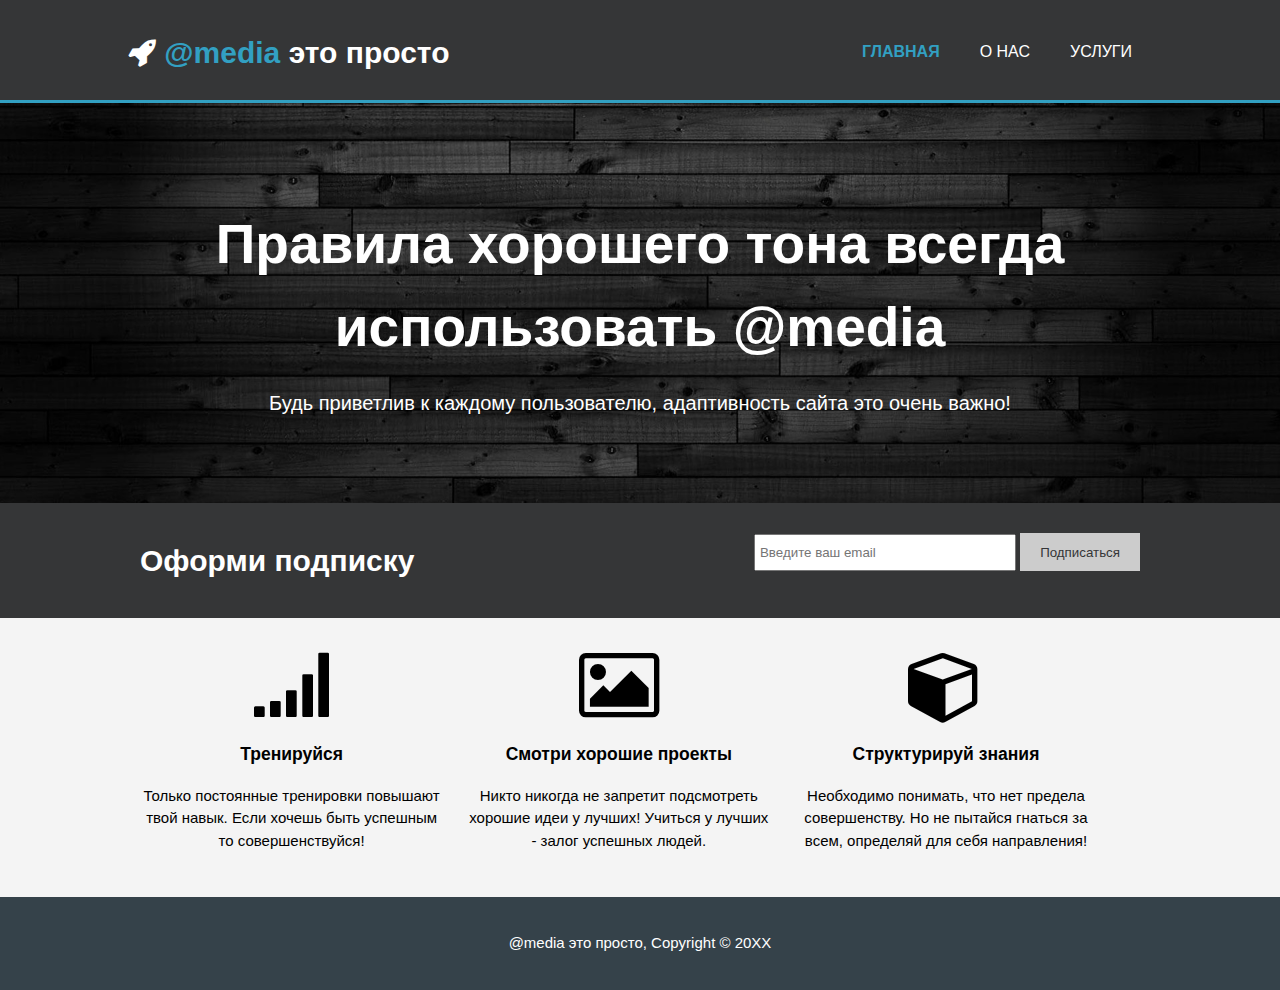
<file: media/index.html>
<!DOCTYPE html>
<html>
<head>
  <meta charset="utf-8">
  <meta name="viewport" content="width=device-width">
  <meta name="description" content="Пример для изучения правила @media">
  <title>@media</title>
  <link rel="stylesheet" href="css/style.css">
  <link rel="stylesheet" href="css/font-awesome.min.css">
</head>
<body>
  <header>
    <div class="container">
      <div>
        <h1><span class="fa fa-rocket"></span> <span class="highlight">@media</span> это просто</h1>
      </div>
      <nav>
        <ul>
          <li class="current"><a href="index.html">Главная</a></li>
          <li><a href="about.html">О нас</a></li>
          <li><a href="services.html">Услуги</a></li>
        </ul>
      </nav>
    </div>
  </header>

  <section id="showcase">
    <div class="container">
      <h1>Правила хорошего тона всегда использовать @media</h1>
      <p>Будь приветлив к каждому пользователю, адаптивность сайта это очень важно!</p>
    </div>
  </section>

  <section id="newsletter">
    <div class="container">
      <h1>Оформи подписку</h1>
      <form action="">
        <input type="email" placeholder="Введите ваш email">
        <button type="submit" class="button_1">Подписаться</button>
      </form>
    </div>
  </section>
  <section id="boxes">
    <div class="container">
      <div class="box">
        <span class="fa fa-signal fa-5x"></span>
        <h3>Тренируйся</h3>
        <p>Только постоянные тренировки повышают твой навык. Если хочешь быть успешным то совершенствуйся!</p>
      </div>
      <div class="box">
        <span class="fa fa-photo fa-5x"></span>
        <h3>Смотри хорошие проекты</h3>
        <p>Никто никогда не запретит подсмотреть хорошие идеи у лучших! Учиться у лучших - залог успешных людей.</p>
      </div>
      <div class="box">
        <span class="fa fa-cube fa-5x"></span>
        <h3>Структурируй знания</h3>
        <p>Необходимо понимать, что нет предела совершенству. Но не пытайся гнаться за всем, определяй для себя направления!</p>
      </div>
    </div>
  </section>

  <footer>
    <p>@media это просто, Copyright &copy; 20XX</p>
  </footer>
</body>
</html>
</file>
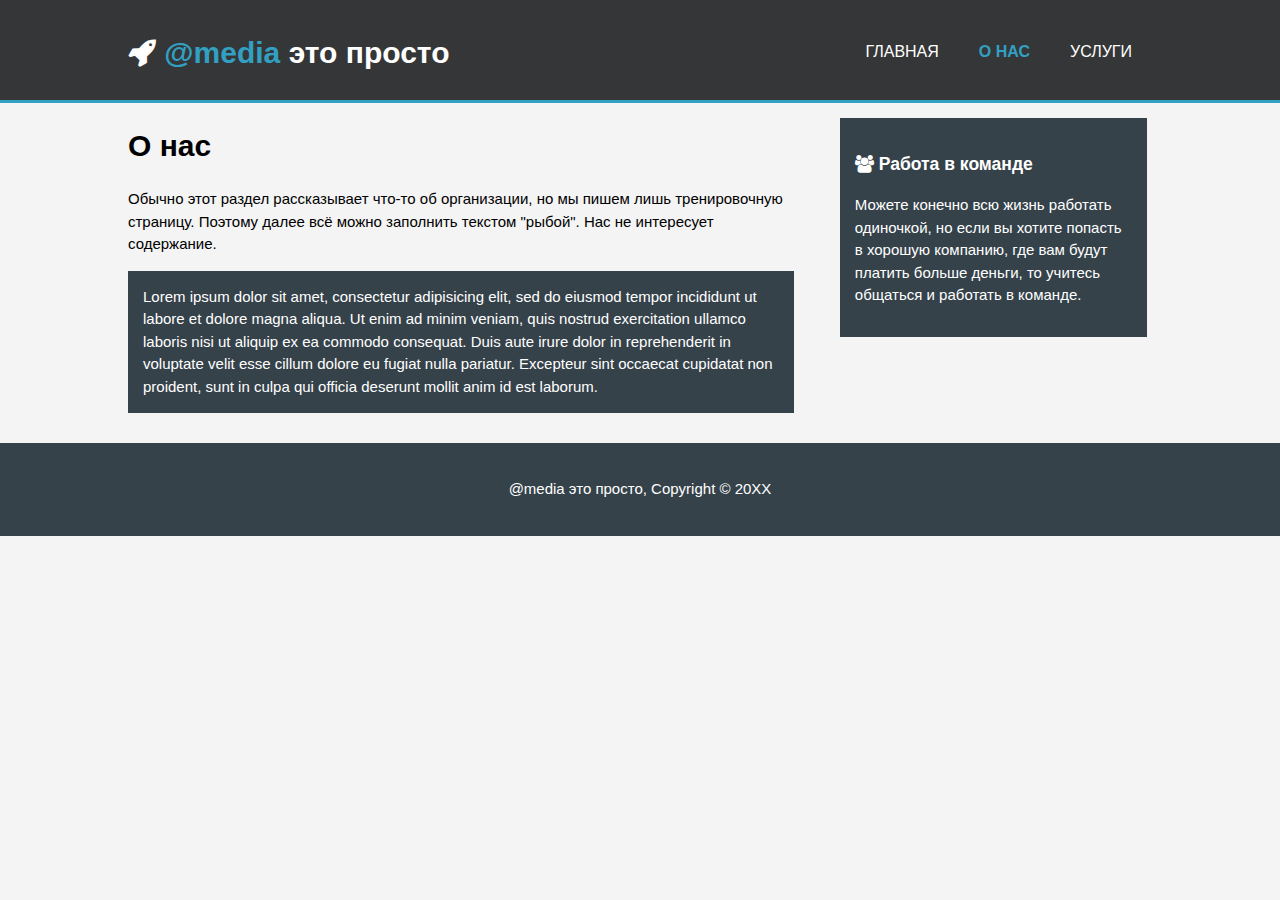
<file: media/about.html>
<!DOCTYPE html>
<html>
<head>
  <meta charset="utf-8">
  <meta name="viewport" content="width=device-width">
  <meta name="description" content="Пример для изучения правила @media">
  <title>@media</title>
  <link rel="stylesheet" href="css/style.css">
  <link rel="stylesheet" href="css/font-awesome.min.css">
</head>
<body>
  <header>
    <div class="container">
      <div>
        <h1><span class="fa fa-rocket"></span> <span class="highlight">@media</span> это просто</h1>
      </div>
      <nav>
        <ul>
          <li><a href="index.html">Главная</a></li>
          <li class="current"><a href="about.html">О нас</a></li>
          <li><a href="services.html">Услуги</a></li>
        </ul>
      </nav>
    </div>
  </header>

  <main>
    <div class="container">
      <article id="main-col">
        <h1 class="page-title">О нас</h1>
        <p>Обычно этот раздел рассказывает что-то об организации, но мы пишем лишь тренировочную страницу. Поэтому далее всё можно заполнить текстом "рыбой". Нас не интересует содержание.</p>
        <p class="dark">
          Lorem ipsum dolor sit amet, consectetur adipisicing elit, sed do eiusmod tempor incididunt ut labore et dolore magna aliqua. Ut enim ad minim veniam, quis nostrud exercitation ullamco laboris nisi ut aliquip ex ea commodo consequat. Duis aute irure dolor in reprehenderit in voluptate velit esse cillum dolore eu fugiat nulla pariatur. Excepteur sint occaecat cupidatat non proident, sunt in culpa qui officia deserunt mollit anim id est laborum.
        </p>
      </article>

      <aside id="sidebar">
        <div class="dark">
          <h3><span class="fa fa-users"></span> Работа в команде</h3>
          <p>Можете конечно всю жизнь работать одиночкой, но если вы хотите попасть в хорошую компанию, где вам будут платить больше деньги, то учитесь общаться и работать в команде.</p>
        </div>
      </aside>
    </div>
  </main>

  <footer>
    <p>@media это просто, Copyright &copy; 20XX</p>
  </footer>
</body>
</html>
</file>
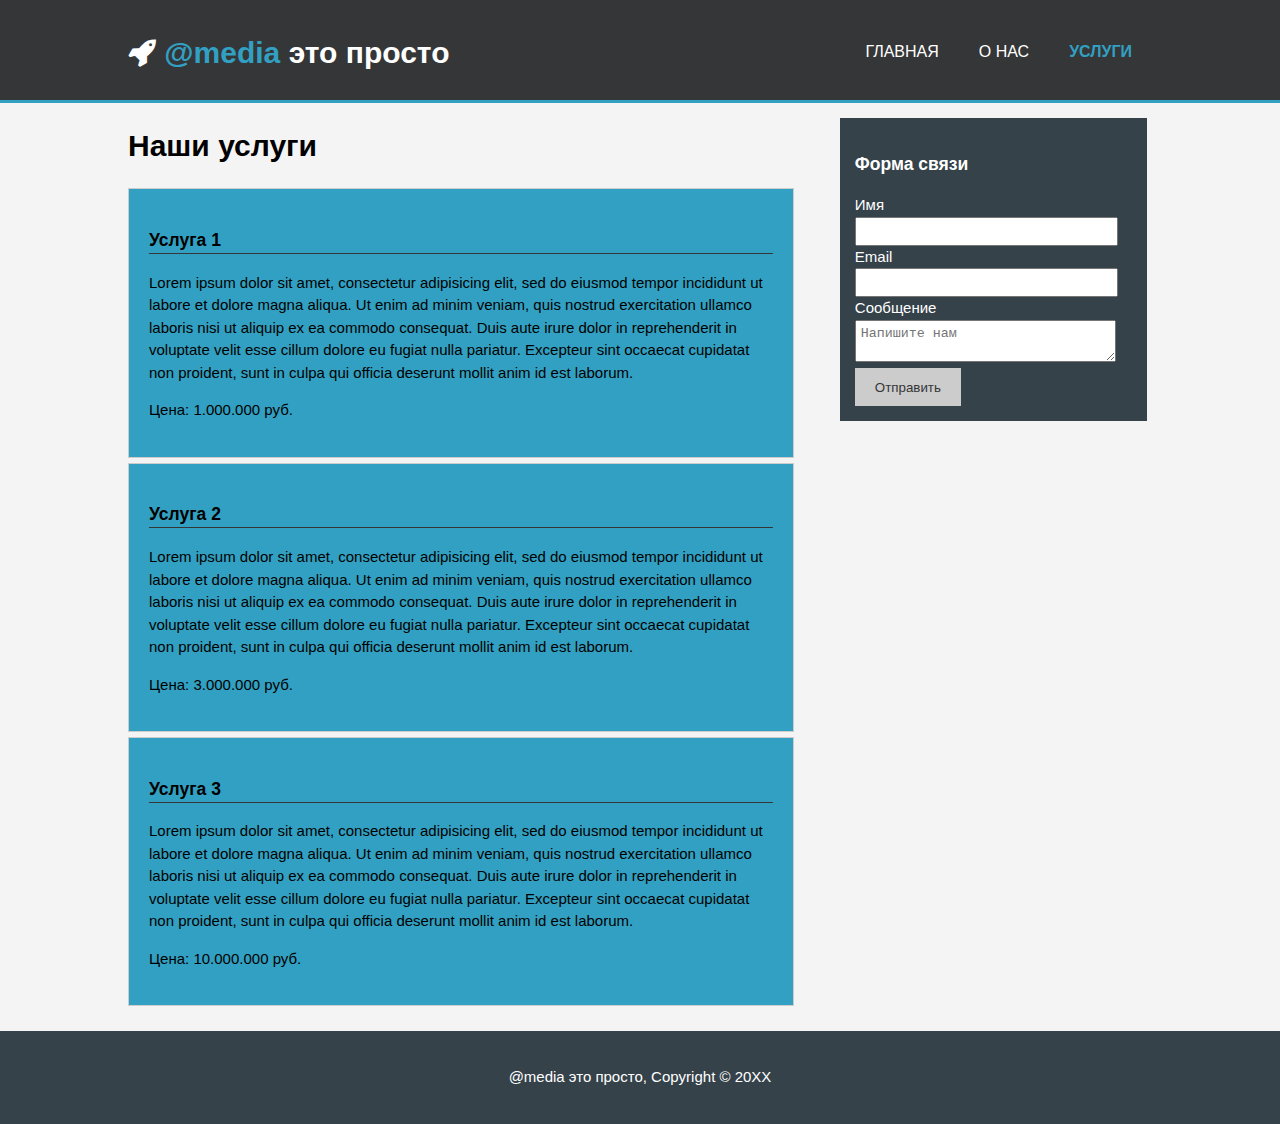
<file: media/services.html>
<!DOCTYPE html>
<html>
<head>
  <meta charset="utf-8">
  <meta name="viewport" content="width=device-width">
  <meta name="description" content="Пример для изучения правила @media">
  <title>@media</title>
  <link rel="stylesheet" href="css/style.css">
  <link rel="stylesheet" href="css/font-awesome.min.css">
</head>
<body>
  <header>
    <div class="container">
      <div>
        <h1><span class="fa fa-rocket"></span> <span class="highlight">@media</span> это просто</h1>
      </div>
      <nav>
        <ul>
          <li><a href="index.html">Главная</a></li>
          <li><a href="about.html">О нас</a></li>
          <li class="current"><a href="services.html">Услуги</a></li>
        </ul>
      </nav>
    </div>
  </header>
  <main>
    <div class="container">
      <article id="main-col">
        <h1 class="page-title">Наши услуги</h1>
        <ul id="services">
          <li>
            <h3>Услуга 1</h3>
            <p>Lorem ipsum dolor sit amet, consectetur adipisicing elit, sed do eiusmod tempor incididunt ut labore et dolore magna aliqua. Ut enim ad minim veniam, quis nostrud exercitation ullamco laboris nisi ut aliquip ex ea commodo consequat. Duis aute irure dolor in reprehenderit in voluptate velit esse cillum dolore eu fugiat nulla pariatur. Excepteur sint occaecat cupidatat non proident, sunt in culpa qui officia deserunt mollit anim id est laborum.</p>
            <p>Цена: 1.000.000 руб.</p>
          </li>
          <li>
            <h3>Услуга 2</h3>
            <p>Lorem ipsum dolor sit amet, consectetur adipisicing elit, sed do eiusmod tempor incididunt ut labore et dolore magna aliqua. Ut enim ad minim veniam, quis nostrud exercitation ullamco laboris nisi ut aliquip ex ea commodo consequat. Duis aute irure dolor in reprehenderit in voluptate velit esse cillum dolore eu fugiat nulla pariatur. Excepteur sint occaecat cupidatat non proident, sunt in culpa qui officia deserunt mollit anim id est laborum.</p>
            <p>Цена: 3.000.000 руб.</p>
          </li>
          <li>
            <h3>Услуга 3</h3>
            <p>Lorem ipsum dolor sit amet, consectetur adipisicing elit, sed do eiusmod tempor incididunt ut labore et dolore magna aliqua. Ut enim ad minim veniam, quis nostrud exercitation ullamco laboris nisi ut aliquip ex ea commodo consequat. Duis aute irure dolor in reprehenderit in voluptate velit esse cillum dolore eu fugiat nulla pariatur. Excepteur sint occaecat cupidatat non proident, sunt in culpa qui officia deserunt mollit anim id est laborum.</p>
            <p>Цена: 10.000.000 руб.</p>
          </li>
        </ul>
      </article>

      <aside id="sidebar">
        <div class="dark">
          <h3>Форма связи</h3>
          <form class="quote" >
            <div>
              <label>Имя</label><br>
              <input type="text">
            </div>
            <div>
              <label>Email</label><br>
              <input type="email">
            </div>
            <div>
              <label>Сообщение</label><br>
              <textarea placeholder="Напишите нам"></textarea>
            </div>
            <button class="button_1" type="submit">Отправить</button>
          </form>
        </div>
      </aside>
    </div>
  </main>

  <footer>
    <p>@media это просто, Copyright &copy; 20XX</p>
  </footer>
</body>
</html>
</file>
<file: media/css/style.css>
body {
    font: 15px/1.5 Arial, Helvetica, sans-serif;
    padding: 0;
    margin: 0;
    background-color: #f4f4f4;
  }
  
  .container {
    width: 80%;
    margin: auto;
    overflow: hidden;
  }
  
  .dark {
    padding: 15px;
    background: #35424a;
    color: #ffffff;
    margin-top: 10px;
    margin-bottom: 10px;
  }
  
  ul {
    margin: 0;
    padding: 0;
  }
  
  /* Header */
  header {
    background: #353637;
    color: #ffffff;
    padding-top: 30px;
    min-height: 70px;
    border-bottom: #32a0c2 3px solid;
  }
  
  header a {
    color: #ffffff;
    text-decoration: none;
    text-transform: uppercase;
    font-size: 16px;
  }
  
  header li {
    float: left;
    display: inline;
    padding: 0 20px 0 20px;
  }
  
  .container > div {
    float: left;
  }
  
  .container > div > h1 {
    margin: 0;
  }
  
  header nav {
    float: right;
    margin-top: 10px;
  }
  .container > div > h1 > span:nth-child(2) {
    color: #32a0c2; /* Corrected: added missing '#' */
  }
  
  header .current a {
    color: #32a0c2;
    font-weight: bold;
  }
  
  header a:hover {
    color: #cccccc; /* Corrected: added missing '#' */
    font-weight: bold;
  }
  
  /* Showcase */
  #showcase {
    min-height: 400px;
    background: url('../img/headerbg.jpg') no-repeat center;
    background-size: cover;
    text-align: center;
    color: #ffffff;
  }
  
  #showcase h1 {
    margin-top: 100px;
    font-size: 55px;
    margin-bottom: 10px;
  }
  
  #showcase p {
    font-size: 20px;
  }
  
  /* Newsletter */
  #newsletter {
    padding: 15px;
    color: #ffffff;
    background: #353637;
  }
  
  #newsletter h1 {
    float: left;
  }
  
  #newsletter form {
    float: right;
    margin-top: 15px;
  }
  
  #newsletter input[type="email"] {
    padding: 4px;
    height: 25px; 
    width: 250px;
  }
  .button_1 {
    height: 38px;
    background: #cccccc;
    border: 0;
    padding-left: 20px;
    padding-right: 20px;
    color: #353637;
  }
  
  #boxes {
    margin-top: 20px;
  }
  
  #boxes .box {
    float: left;
    text-align: center;
    width: 30%;
    padding: 10px;
  }
  
  footer {
    padding: 20px;
    margin-top: 20px;
    color: #ffffff;
    background-color: #35424a;
    text-align: center;
  }
  
  /* Sidebar */
  aside#sidebar {
    float: right;
    width: 30%;
    padding: 5px;
  }
  
  article#main-col {
    float: left;
    width: 65%;
  }
  
  aside#sidebar input,
  aside#sidebar textarea {
    width: 90%;
    padding: 5px;
  }
  
  /* Services */
  ul#services li {
    list-style: none;
    padding: 20px;
    border: #cccccc solid 1px;
    margin-bottom: 5px;
    background: #32a0c2;
  }
  
  ul#services h3 {
    border-bottom: #353637 solid 1px;
  }
  
  @media (max-width: 768px) {
    .container > div,
    header nav,
    header nav li,
    #newsletter h1,
    #newsletter form,
    #boxes .box,
    article#main-col,
    aside#sidebar {
      float: none;
      text-align: center;
      width: 100%;
    }
  
    header {
      padding-bottom: 20px;
    }
  
    #showcase h1 {
      margin-top: 40px;
    }
  
    #newsletter button {
      display: block;
      width: 100%;
    }
  
    #newsletter form input[type="email"],
    .contact input,
    .contact textarea,
    .contact label {
      width: 100%;
      margin-bottom: 5px;
    }
  }
</file>
